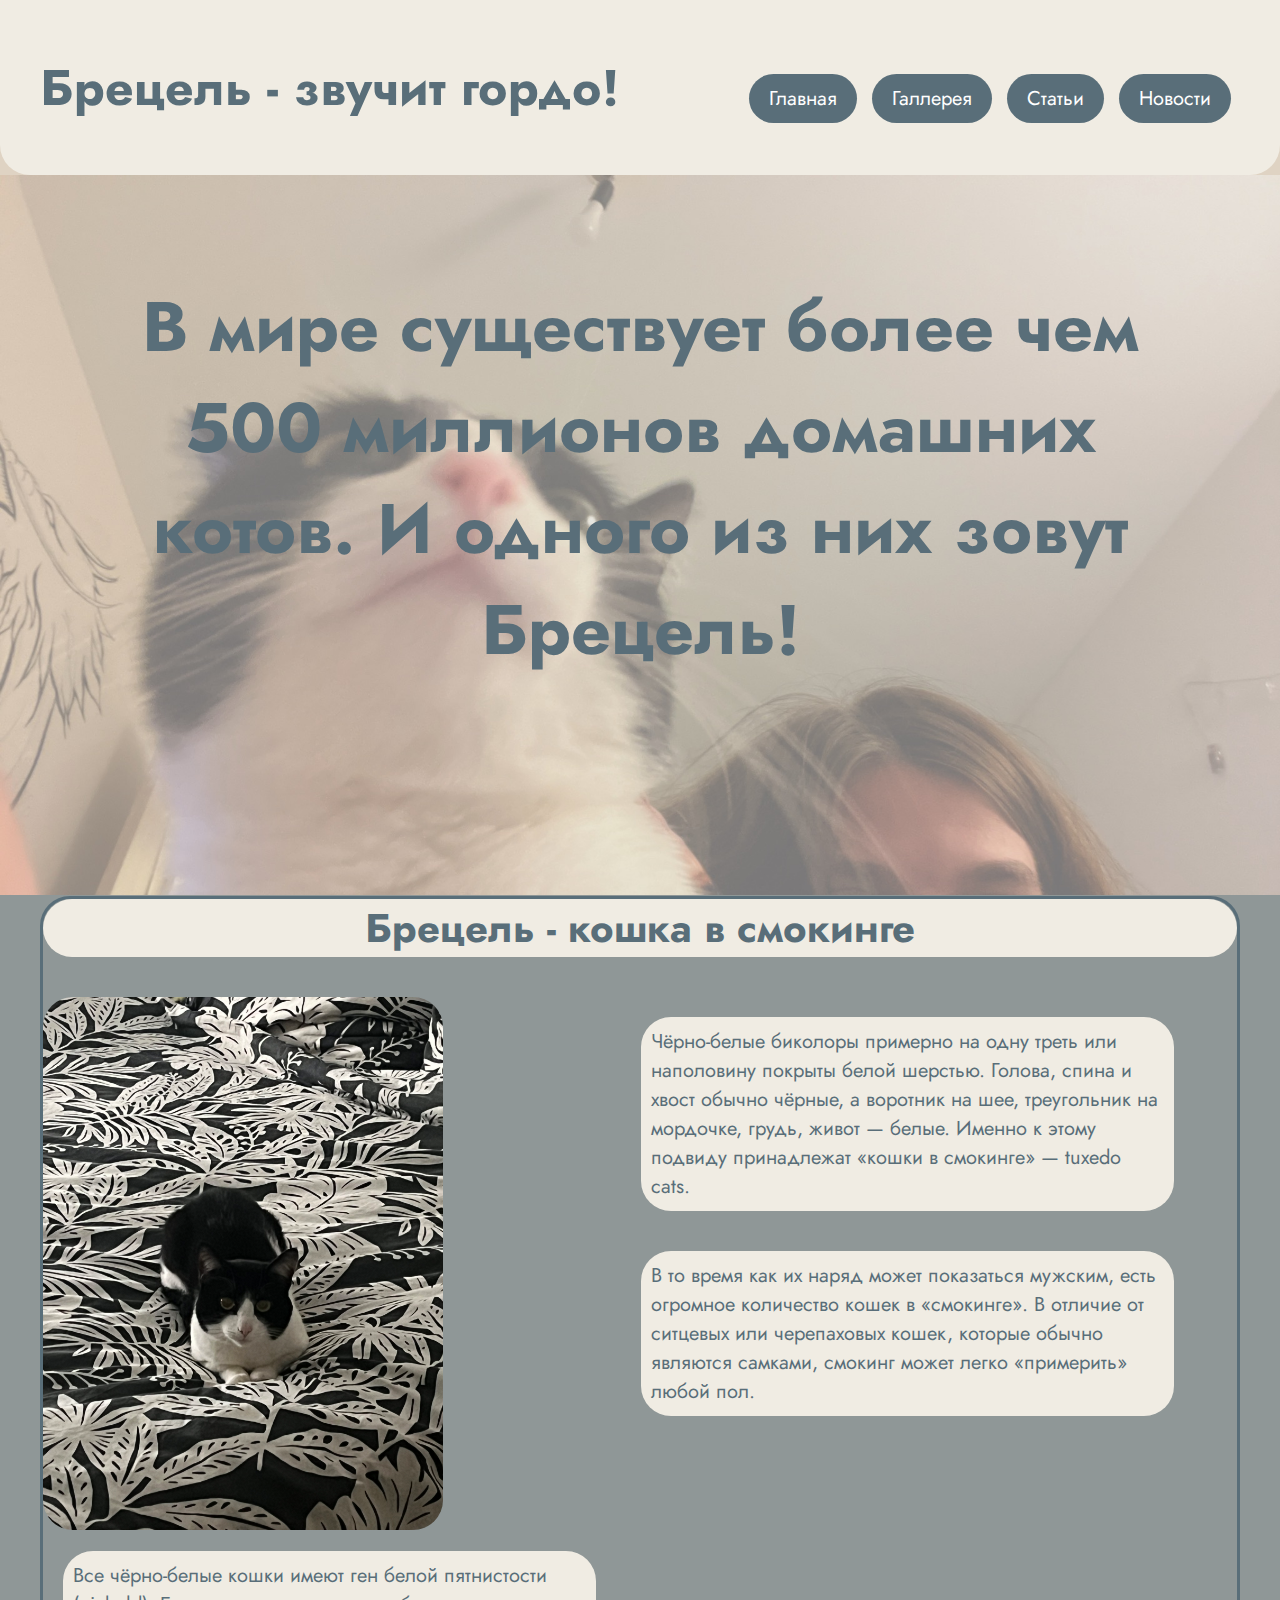
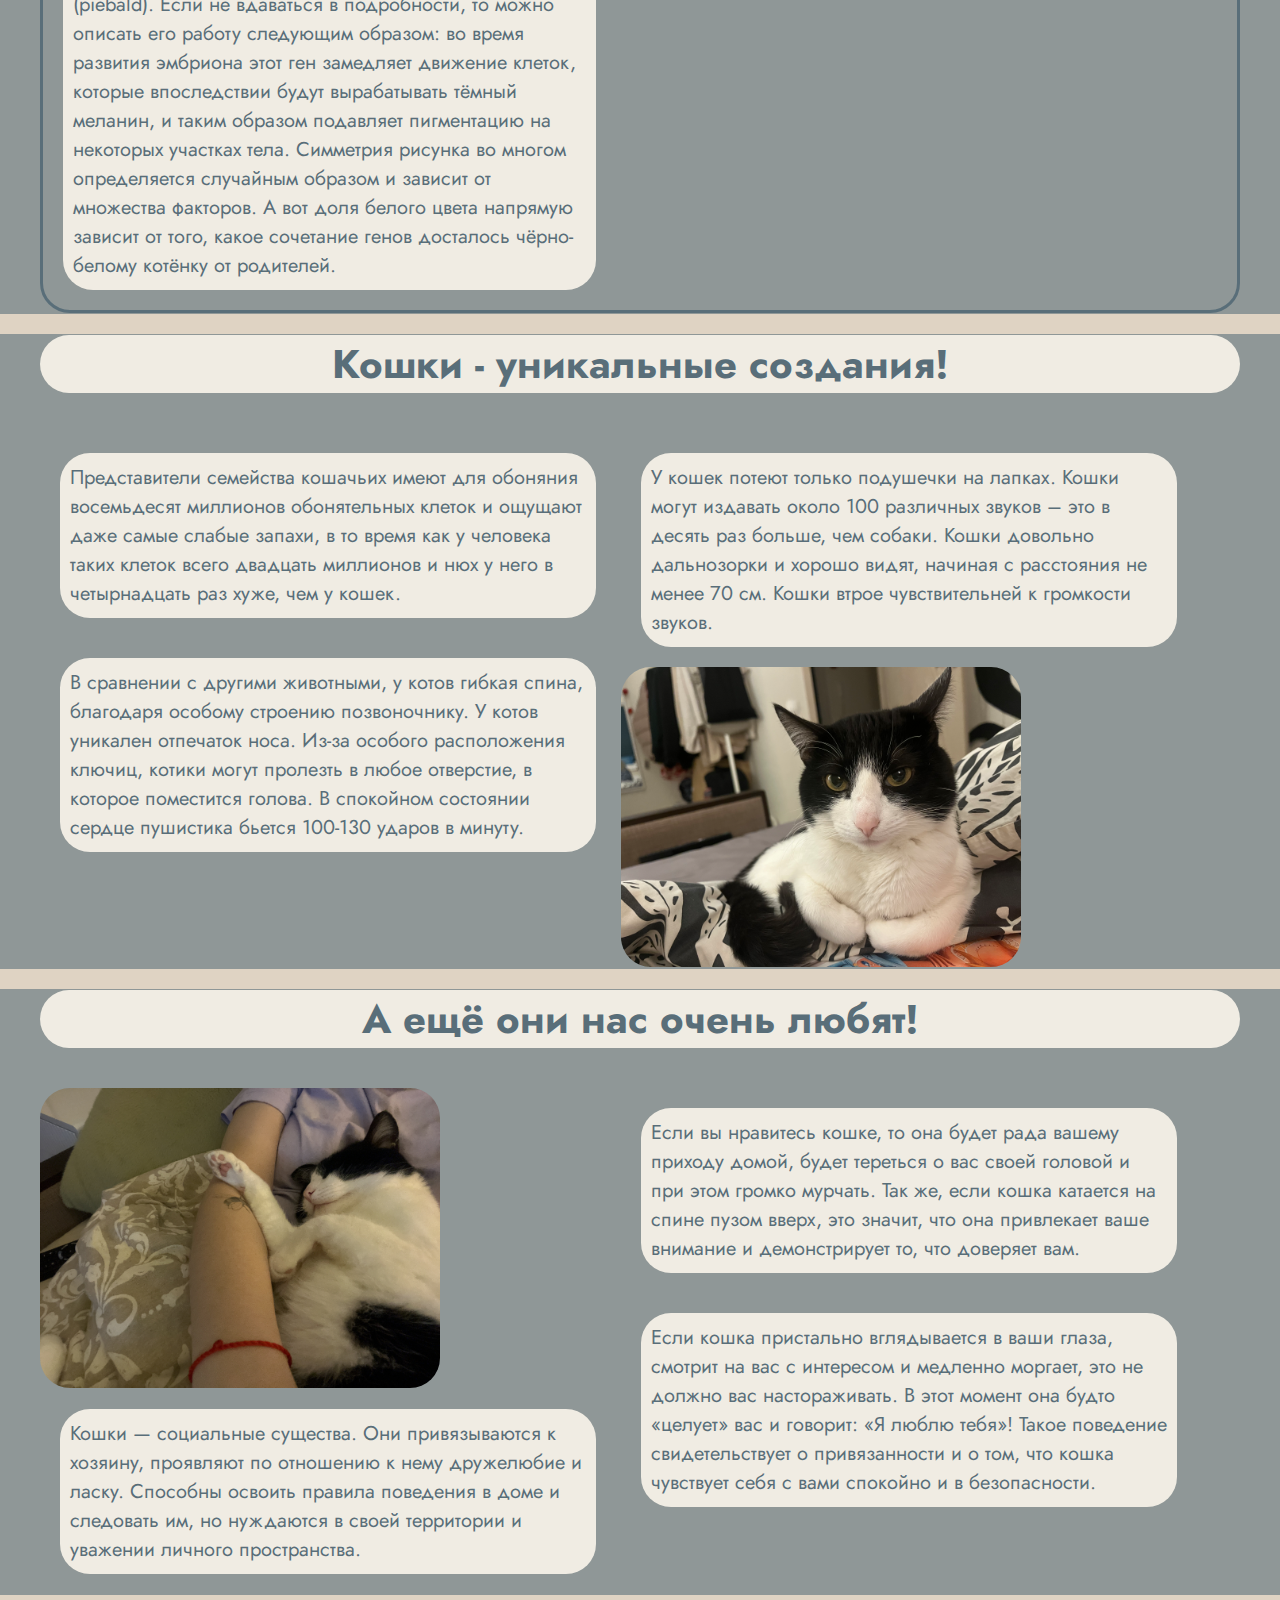
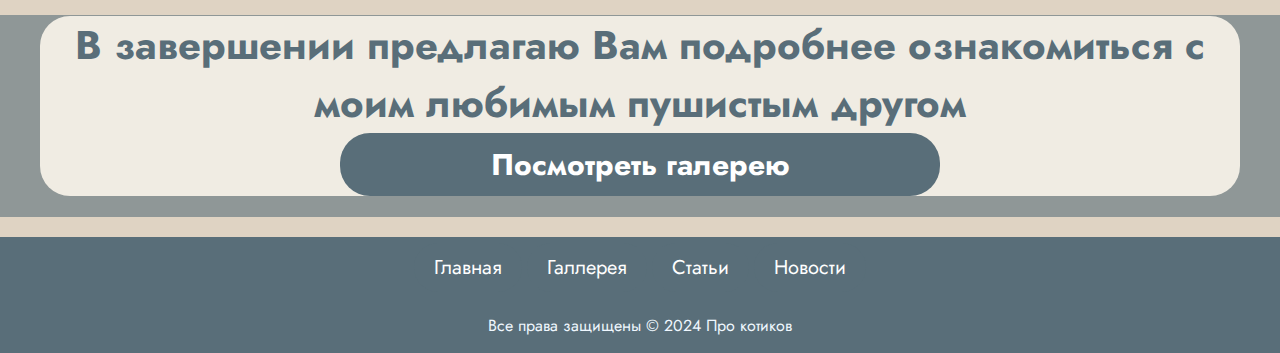
<file: index.html>
<!DOCTYPE html>
<html lang="ru">
  <head>
    <meta charset="UTF-8" />
    <meta name="viewport" content="width=device-width, initial-scale=1.0" />
    <title>Pretzel</title>
    <link rel="stylesheet" href="styles/main.css" />
    <link rel="preconnect" href="https://fonts.googleapis.com" />
    <link rel="preconnect" href="https://fonts.gstatic.com" crossorigin />
    <link
      href="https://fonts.googleapis.com/css2?family=Jost:ital,wght@0,100..900;1,100..900&display=swap"
      rel="stylesheet"
    />
  </head>

  <body>
    <!--<Шапка>-->
    <header class="header">
    <div class="container">
        <h1 class="logo">Брецель - звучит гордо!</h1>
        <nav>
          <ul>
            <li>
              <a href="index.html">Главная</a>
            </li>
            <li>
              <a href="page2.html">Галлерея</a>
            </li>
            <li>
              <a href="page3.html">Cтатьи</a>
            </li>
            <li>
              <a href="page4.html">Новости</a>
            </li>
          </ul>
        </nav>
    </div>
  </header>

    <!--<Заставка>-->
    <section class="screensaver">
    <div class="container">
     <h2 class="screensaver_text">
          В мире существует более чем 500 миллионов домашних котов. И одного из
          них зовут Брецель!
        </h2>
    </div>
  </section>

    <!--<Блок (заголовок блока+текст+фото) №1>-->
    <section class="item">
    <div class="container">
      <div class="section-border">
        <h3>Брецель - кошка в смокинге</h3>
        <div class="block">
          <img class="img_1" src="img/pr2.jpeg" alt="preztels best photo" />
          <p class="p1">
            Все чёрно-белые кошки имеют ген белой пятнистости (piebald). Если не
            вдаваться в подробности, то можно описать его работу следующим
            образом: во время развития эмбриона этот ген замедляет движение
            клеток, которые впоследствии будут вырабатывать тёмный меланин, и
            таким образом подавляет пигментацию на некоторых участках тела.
            Симметрия рисунка во многом определяется случайным образом и зависит
            от множества факторов. А вот доля белого цвета напрямую зависит от
            того, какое сочетание генов досталось чёрно-белому котёнку от
            родителей.
          </p>
        </div>
        <div class="block">
          <p class="p1">
            Чёрно-белые биколоры примерно на одну треть или наполовину покрыты
            белой шерстью. Голова, спина и хвост обычно чёрные, а воротник на
            шее, треугольник на мордочке, грудь, живот — белые. Именно к этому
            подвиду принадлежат «кошки в смокинге» — tuxedo cats.
          </p>
          <p class="p1">
            В то время как их наряд может показаться мужским, есть огромное
            количество кошек в «смокинге». В отличие от ситцевых или черепаховых
            кошек, которые обычно являются самками, смокинг может легко
            «примерить» любой пол.
          </p>
        </div>
      </div>
    </div>
  </section>
    <!--<Блок (заголовок блока+текст+фото) №2>-->
    <section class="item">
    <div class="container">
        <h3>Кошки - уникальные создания!</h3>
        <div class="block">
          <p class="p1">
            Представители семейства кошачьих имеют для обоняния восемьдесят
            миллионов обонятельных клеток и ощущают даже самые слабые запахи, в
            то время как у человека таких клеток всего двадцать миллионов и нюх
            у него в четырнадцать раз хуже, чем у кошек.
          </p>
          <p class="p1">
            В сравнении с другими животными, у котов гибкая спина, благодаря
            особому строению позвоночнику. У котов уникален отпечаток носа.
            Из-за особого расположения ключиц, котики могут пролезть в любое
            отверстие, в которое поместится голова. В спокойном состоянии сердце
            пушистика бьется 100-130 ударов в минуту.
          </p>
        </div>
        <div class="block">
          <p class="p1">
            У кошек потеют только подушечки на лапках. Кошки могут издавать
            около 100 различных звуков – это в десять раз больше, чем собаки.
            Кошки довольно дальнозорки и хорошо видят, начиная с расстояния не
            менее 70 см. Кошки втрое чувствительней к громкости звуков.
          </p>
          <img class="img_1" src="img/pr3.jpeg" alt="preztels best photo" />
        </div>
    </div>
  </section>
    <!--<Блок (заголовок блока+текст+фото) №3>-->
    <section class="item">
    <div class="container">
        <h3>А ещё они нас очень любят!</h3>
        <div class="block">
          <img class="img_1" src="img/pr9.jpg" alt="preztels best photo" />
          <p class="p1">
            Кошки — социальные существа. Они привязываются к хозяину, проявляют
            по отношению к нему дружелюбие и ласку. Способны освоить правила
            поведения в доме и следовать им, но нуждаются в своей территории и
            уважении личного пространства.
          </p>
        </div>
        <div class="block">
          <p class="p1">
            Если вы нравитесь кошке, то она будет рада вашему приходу домой,
            будет тереться о вас своей головой и при этом громко мурчать. Так
            же, если кошка катается на спине пузом вверх, это значит, что она
            привлекает ваше внимание и демонстрирует то, что доверяет вам.
          </p>
          <p class="p1">
            Если кошка пристально вглядывается в ваши глаза, смотрит на вас с
            интересом и медленно моргает, это не должно вас настораживать. В
            этот момент она будто «целует» вас и говорит: «Я люблю тебя»! Такое
            поведение свидетельствует о привязанности и о том, что кошка
            чувствует себя с вами спокойно и в безопасности.
          </p>
        </div>
    </div>
  </section>
    <!--<Завершающий блок (текст+ссылка на 2стр)>-->
    <section class="item">
    <div class="container">
      <h3 class="zz">
        В завершении предлагаю Вам подробнее ознакомиться с моим любимым
        пушистым другом
        <a class="dl" href="page2.html">Посмотреть галерею</a>
      </h3>
    </div>
  </section>
    <!--<Подвал>-->
    <footer class="footer">
      <nav class="ft1">
        <ul class="ft2">
          <li>
            <a href="index.html">Главная</a>
          </li>
          <li>
            <a href="page2.html">Галлерея</a>
          </li>
          <li>
            <a href="page3.html">Cтатьи</a>
          </li>
          <li>
            <a href="page4.html">Новости</a>
          </li>
        </ul>
      </nav>
      <p class="ft">Все права защищены © 2024 Про котиков</p>
    </footer>
  </body>
</html>
</file>
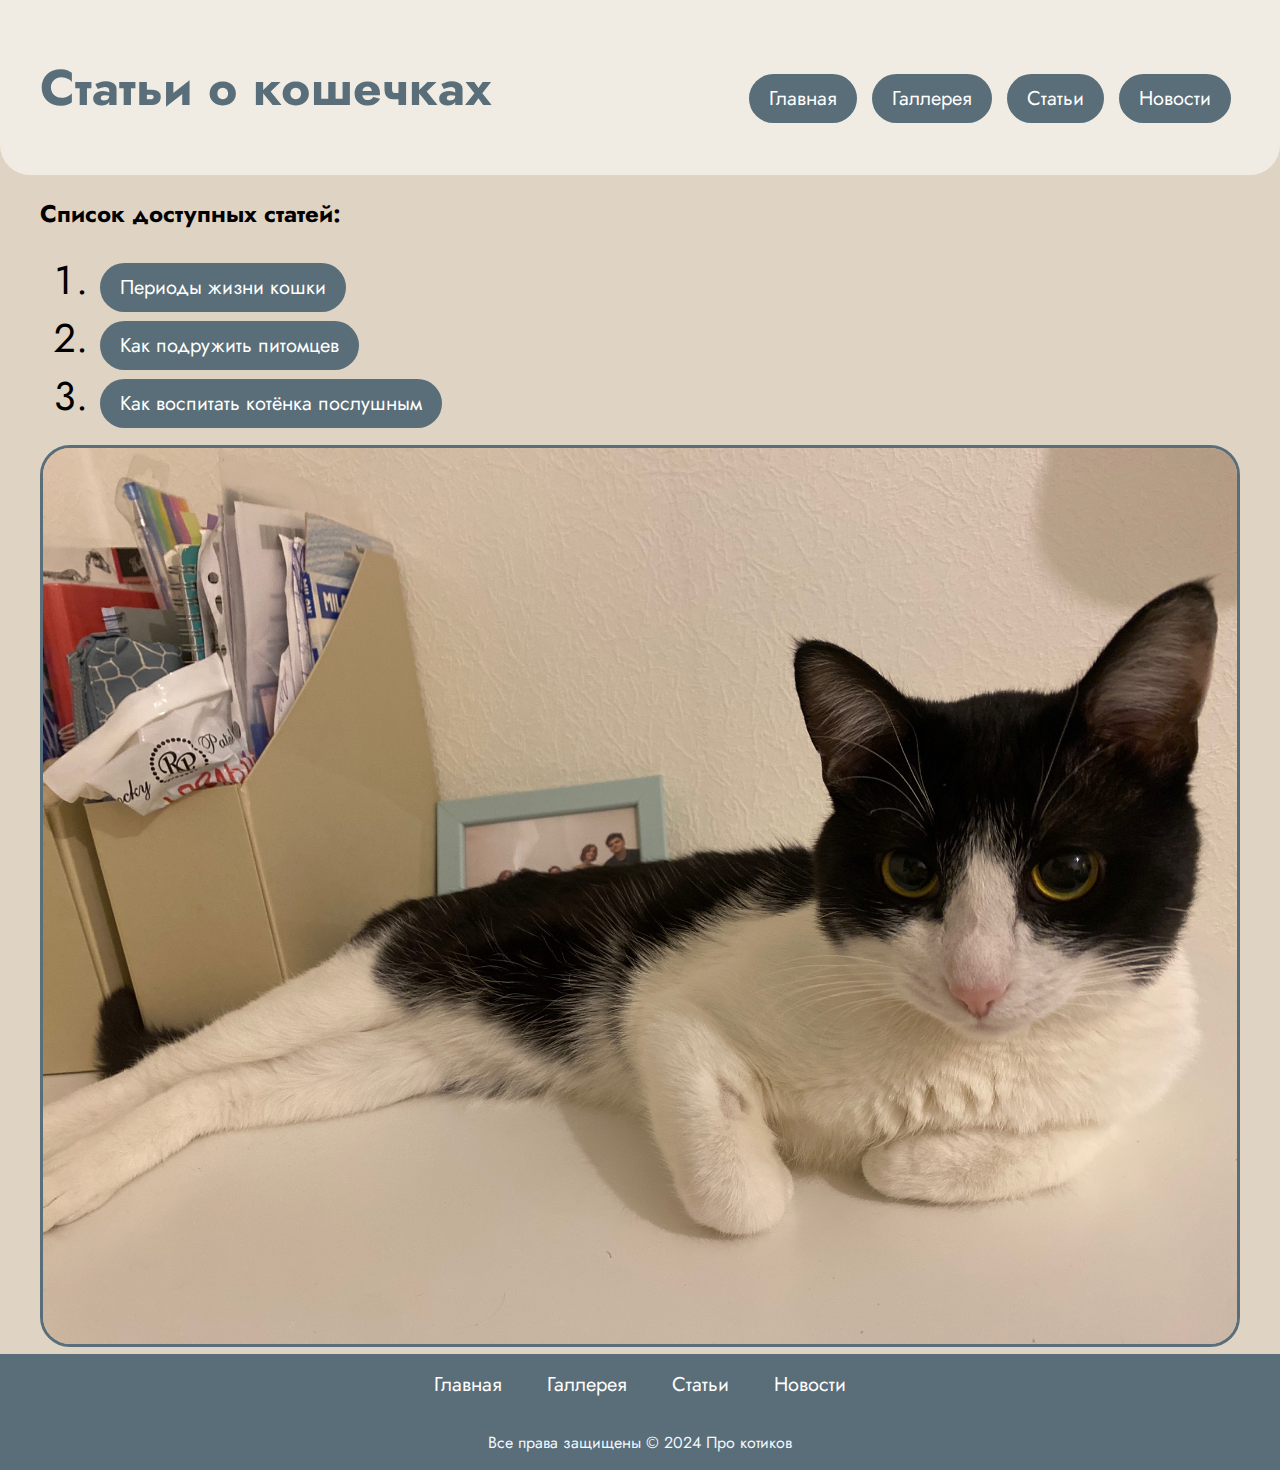
<file: page3.html>
<!DOCTYPE html>
<html lang="en">
<head>
    <meta charset="UTF-8">
    <meta name="viewport" content="width=device-width, initial-scale=1.0">
    <title>Articles</title>
    <link rel="stylesheet" href="styles/main.css" />
    <link rel="preconnect" href="https://fonts.googleapis.com">
    <link rel="preconnect" href="https://fonts.gstatic.com" crossorigin>
    <link href="https://fonts.googleapis.com/css2?family=Jost:ital,wght@0,100..900;1,100..900&display=swap" rel="stylesheet">
</head>
<body>
     <!--<Шапка>-->
     <header class="header">
     <div class="container">
        <h1 class="logo"> Статьи о кошечках </h1>
          <nav>
            <ul>
            <li>
              <a href="index.html">Главная</a>
            </li>
            <li>  
             <a href="page2.html">Галлерея</a>
            </li>
            <li>
              <a href="page3.html">Cтатьи</a>
            </li>
            <li>
              <a href="page4.html">Новости</a>
            </li>
          </ul>
          </nav>
      </div>
      </header>
       <!--<Тело>-->
       <div class="container">
       <h2>Список доступных статей:</h2>
       <ol class="al">
        <li>
            <a href="articles/periods.html">Периоды жизни кошки</a>
        </li>
        <li>
            <a href="articles/friendship.html">Как подружить питомцев</a>
        </li>
        <li>
            <a href="articles/kitten.html">Как воспитать котёнка послушным</a>
        </li>
       </ol>
<img class=pr10 src="img/pr10.JPG" alt="articles">
</div>
       <!--<Подвал>-->
       <footer class="footer">
        <nav class="ft1">
        <ul class="ft2">
          <li>
            <a href="index.html">Главная</a>
          </li>
          <li>
            <a href="page2.html">Галлерея</a>
          </li>
          <li>
            <a href="page3.html">Cтатьи</a>
          </li>
          <li>
            <a href="page4.html">Новости</a>
          </li>
        </ul>
      </nav>
        <p class="ft">Все права защищены © 2024 Про котиков</p>
      </footer>
</body>
</html>
</file>
<file: styles/main.css>
@import "basic.css";
@import "header.css";
@import "footer.css";
body {
    background-color: #dfd3c3;
}



h3 {
  font-size: 40px;
  color: #596e79;
  background-color: #f0ece3;
  text-align: center;
  width: 100%;
  margin-top: 0px;
  border-radius: 30px;
}

.img_1 {
  width: 400px;
  border-radius: 30px;
  margin-bottom: -5px;
}

.p1 {
  font-size: 20px;
  margin: 20px;
  display: inline-block;
  vertical-align: top;
  color: #596e79;
  background-color: #f0ece3;
  border-radius: 30px;
  padding: 10px;
}

.item {
  margin-bottom: 20px;
  background-color: #596e7998;
  padding: 0px;
}
.section-border {  border: solid;
  border-radius: 30px;
  border-color: #596e79;}

.blanc {
  height: 70vh;
  border-radius: 30px;
  border: solid;
  border-color: #596e79;
}

.zz {
  text-align: center;
  color: #596e79;
  margin-top: 0px;
  margin-bottom: 20px;
  border-radius: 30px;
}


.gallery135 {
  display: inline-block;
  vertical-align: top;
  width: 600px;
  margin: 0;
  border-radius: 30px;
  padding: 10px;
  line-height: 140%;
}

.gallery24 {
  line-height: 140%;
    display: inline-block;
    vertical-align: top;
    width: 600px;
    margin: 0;
    border-radius: 30px;
    padding: 10px;
  }

.block {
  display: inline-block;
  width: 48%;
  vertical-align: top;
}

.header {
  font-size: 50px;
  background-color: #f0ece3;
  list-style-type: none;
  margin: 0;
  border-bottom-left-radius: 30px;
  border-bottom-right-radius: 30px;
}

nav {
    display: inline-block;
    width: 49%;
    text-align: right;
}
nav li {
    list-style-type: none;
    display: inline-block;
}


.dl {
    text-align: center;
    font-size: 30px;
    display: inline-block;
    width: 50%;
    }

.al {
    font-size: 40px;
    margin: 20px;
}

.screensaver {
    height: 80vh;
    background-image: url(../img/pr_blanc.JPG);
    background-size: cover;
    background-repeat: no-repeat;
    margin: 0;

}

.screensaver_text {
    font-size: 70px;
    text-align: center;
    vertical-align: middle;
    color: #596e79;
    margin: 0;
    padding: 100px;
  }

.pr10 {
    width: 100%;
    border-radius: 30px;
    border: solid #596e79;
}

.final__btn {
    vertical-align: middle;
}

.final__title {
    display: inline-block;
    vertical-align: middle;
    width: auto;
    padding-left: 10px;
    padding-right: 10px;
    margin-bottom: 0px;
}

.final {
    margin-bottom: 20px;
}
</file>
